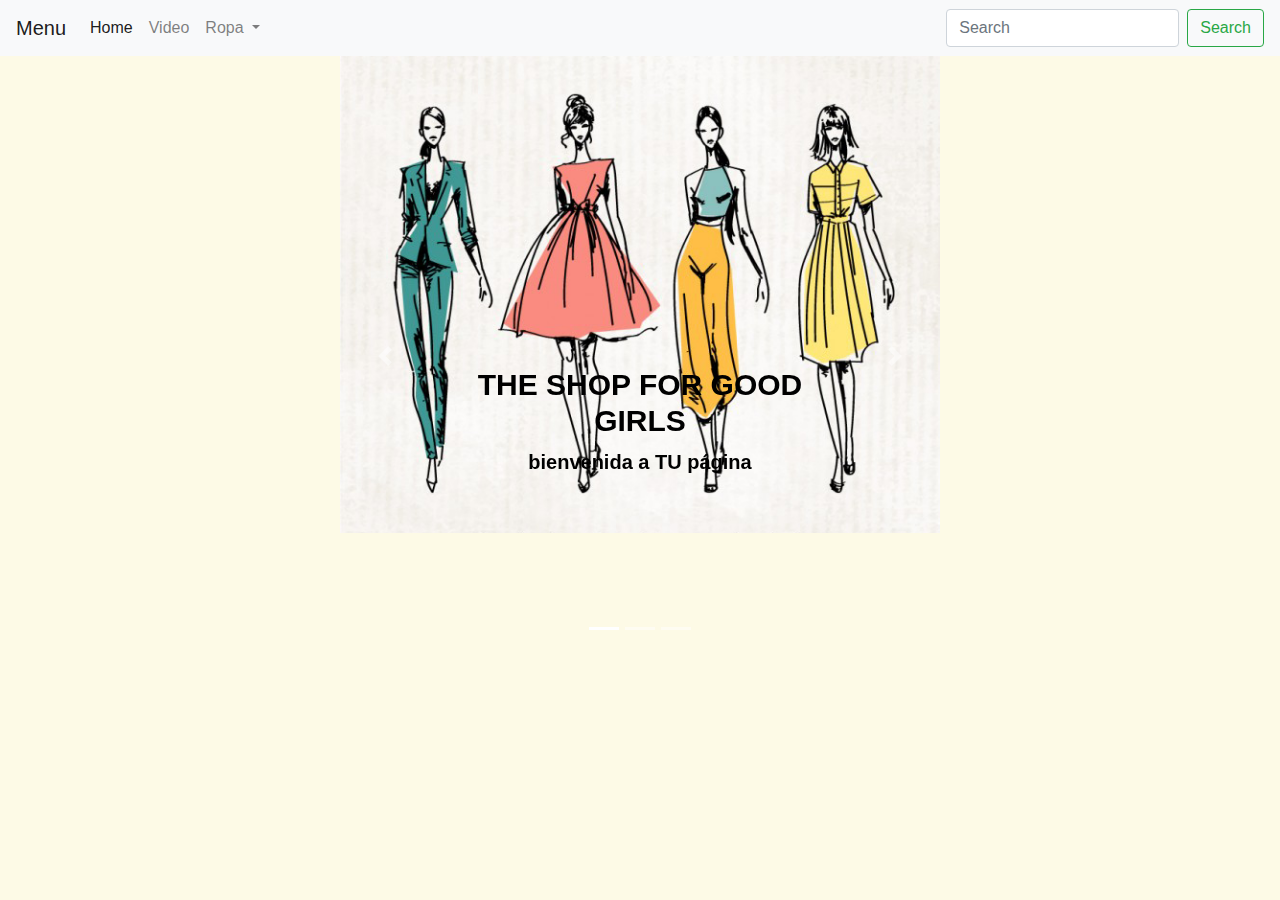
<file: index.html>
<!DOCTYPE html>
<html lang="es">
    <head>
        <title>Esta es una pagina web</title>
        <link rel="stylesheet" href="https://stackpath.bootstrapcdn.com/bootstrap/4.3.1/css/bootstrap.min.css" integrity="sha384-ggOyR0iXCbMQv3Xipma34MD+dH/1fQ784/j6cY/iJTQUOhcWr7x9JvoRxT2MZw1T" crossorigin="anonymous">
        <link rel="stylesheet" href="style.css">
        <script src="https://code.jquery.com/jquery-3.3.1.slim.min.js" integrity="sha384-q8i/X+965DzO0rT7abK41JStQIAqVgRVzpbzo5smXKp4YfRvH+8abtTE1Pi6jizo" crossorigin="anonymous"></script>
        <script src="https://cdnjs.cloudflare.com/ajax/libs/popper.js/1.14.7/umd/popper.min.js" integrity="sha384-UO2eT0CpHqdSJQ6hJty5KVphtPhzWj9WO1clHTMGa3JDZwrnQq4sF86dIHNDz0W1" crossorigin="anonymous"></script>
        <script src="https://stackpath.bootstrapcdn.com/bootstrap/4.3.1/js/bootstrap.min.js" integrity="sha384-JjSmVgyd0p3pXB1rRibZUAYoIIy6OrQ6VrjIEaFf/nJGzIxFDsf4x0xIM+B07jRM" crossorigin="anonymous"></script>

    </head>
    <body>

            

            <nav class="navbar navbar-expand-lg navbar-light bg-light">
                    <a class="navbar-brand" href="#">Menu</a>
                    <button class="navbar-toggler" type="button" data-toggle="collapse" data-target="#navbarSupportedContent" aria-controls="navbarSupportedContent" aria-expanded="false" aria-label="Toggle navigation">
                      <span class="navbar-toggler-icon"></span>
                    </button>
                  
                    <div class="collapse navbar-collapse" id="navbarSupportedContent">
                      <ul class="navbar-nav mr-auto">
                        <li class="nav-item active">
                          <a class="nav-link" href="index.html">Home <span class="sr-only">(current)</span></a>
                        </li>
                        <li class="nav-item">
                          <a class="nav-link" href="https://www.youtube.com/watch?v=zdD2KEnaFJg" target="_blank">Video</a>
                        </li>
                        <li class="nav-item dropdown">
                          <a class="nav-link dropdown-toggle" href="#" id="navbarDropdown" role="button" data-toggle="dropdown" aria-haspopup="true" aria-expanded="false">
                            Ropa
                          </a>
                          <div class="dropdown-menu" aria-labelledby="navbarDropdown">
                            <a class="dropdown-item" href="camisetas.html">Camisetas</a>
                            <a class="dropdown-item" href="vestidos.html">Vestidos</a>
                            <a class="dropdown-item" href="pantalones.html">Pantalones</a>
                            <a class="dropdown-item" href="banadores.html">Bañadores</a>
                            <a class="dropdown-item" href="accesorios.html">Accesorios</a>
                            <div class="dropdown-divider"></div>
                            <!--<a class="dropdown-item" href="#">Something else here</a>-->
                          </div>
                        </li>
                        <!--<li class="nav-item">
                          <a class="nav-link disabled" href="#" tabindex="-1" aria-disabled="true">Disabled</a>
                        </li>-->
                      </ul>
                      <form class="form-inline my-2 my-lg-0">
                        <input class="form-control mr-sm-2" type="search" placeholder="Search" aria-label="Search">
                        <button class="btn btn-outline-success my-2 my-sm-0" type="submit">Search</button>
                      </form>
                    </div>
                  </nav>

            <div class="bd-example">
                    <div id="carouselExampleCaptions" class="carousel slide" data-ride="carousel">
                      <ol class="carousel-indicators">
                        <li data-target="#carouselExampleCaptions" data-slide-to="0" class="active"></li>
                        <li data-target="#carouselExampleCaptions" data-slide-to="1"></li>
                        <li data-target="#carouselExampleCaptions" data-slide-to="2"></li>
                      </ol>
                      <div class="carousel-inner">
                        <div class="carousel-item active">
                          <img src="fotos inicio/portada.jpg" class="d-block w-100" alt="Foto">
                          <div class="carousel-caption d-none d-md-block">
                            <h5 class="titulo-carrusel">THE SHOP FOR GOOD GIRLS </h5>
                            <p>bienvenida a TU página</p>
                          </div>
                        </div>
                        <div class="carousel-item">
                          <img src="fotos inicio/teen.jpg" class="d-block w-100" alt="Foto">
                          <div class="carousel-caption d-none d-md-block">
                            <h5>para chicas con estilo</h5>
                            <p>camisetas, pantalones, tops...</p>
                          </div>
                        </div>
                        <div class="carousel-item">
                          <img src="fotos inicio/ropita.jpg" class="d-block w-100" alt="Foto">
                          <div class="carousel-caption d-none d-md-block">
                            <h5>todo tipo de ropa</h5>
                            <p>cómoda y baratas</p>
                          </div>
                        </div>
                      </div>
                      <a class="carousel-control-prev" href="#carouselExampleCaptions" role="button" data-slide="prev">
                        <span class="carousel-control-prev-icon" aria-hidden="true"></span>
                        <span class="sr-only">Previous</span>
                      </a>
                      <a class="carousel-control-next" href="#carouselExampleCaptions" role="button" data-slide="next">
                        <span class="carousel-control-next-icon" aria-hidden="true"></span>
                        <span class="sr-only">Next</span>
                      </a>
                    </div>
                  </div>           
      
    </body>
</html>


<!--  <h1 class="titulo2"> THE SHOP FOR GOOD GIRLS </h1>
        <h2 class="titulo3">  SHOP ONLINE </h2>
        <p class="titulo4"> MyP </p> 
        <img src= "descarga.jfif" alt= "Foto">
        <hr> </hr>
        <a href="https://www.instagram.com/?hl=es" target="_blank"> <img src= "descarga(2).jfif" alt= "Foto"> </a>
        <p> <strong> pincha en el símbolo de instagram para saber más </strong> </p>
        <img src= "descarga2.jfif" alt= "Foto">
        <img src= "descarga(1).jfif" alt= "Foto">-->
      
<!--<a href="https://www.instagram.com/?hl=es"type="buttom" class="btn btn-info">MAS INFO AQUÍ</a><img src= "flecha.png" alt="Foto" class="flecha"><img src= "descarga(2).jfif" alt= "Foto"> </a>-->

<!--<nav aria-label="Page navigation example">
                    <ul class="pagination">
                      <li class="page-item">
                        <a class="page-link" href="#" aria-label="Previous">
                          <span aria-hidden="true">&laquo;</span>
                        </a>
                      </li>
                      <li class="page-item"><a class="page-link" href="#">1</a></li>
                      <li class="page-item"><a class="page-link" href="#">2</a></li>
                      <li class="page-item"><a class="page-link" href="#">3</a></li>
                      <li class="page-item">
                        <a class="page-link" href="#" aria-label="Next">
                          <span aria-hidden="true">&raquo;</span>
                        </a>
                      </li>
                    </ul>
                  </nav>-->
</file>
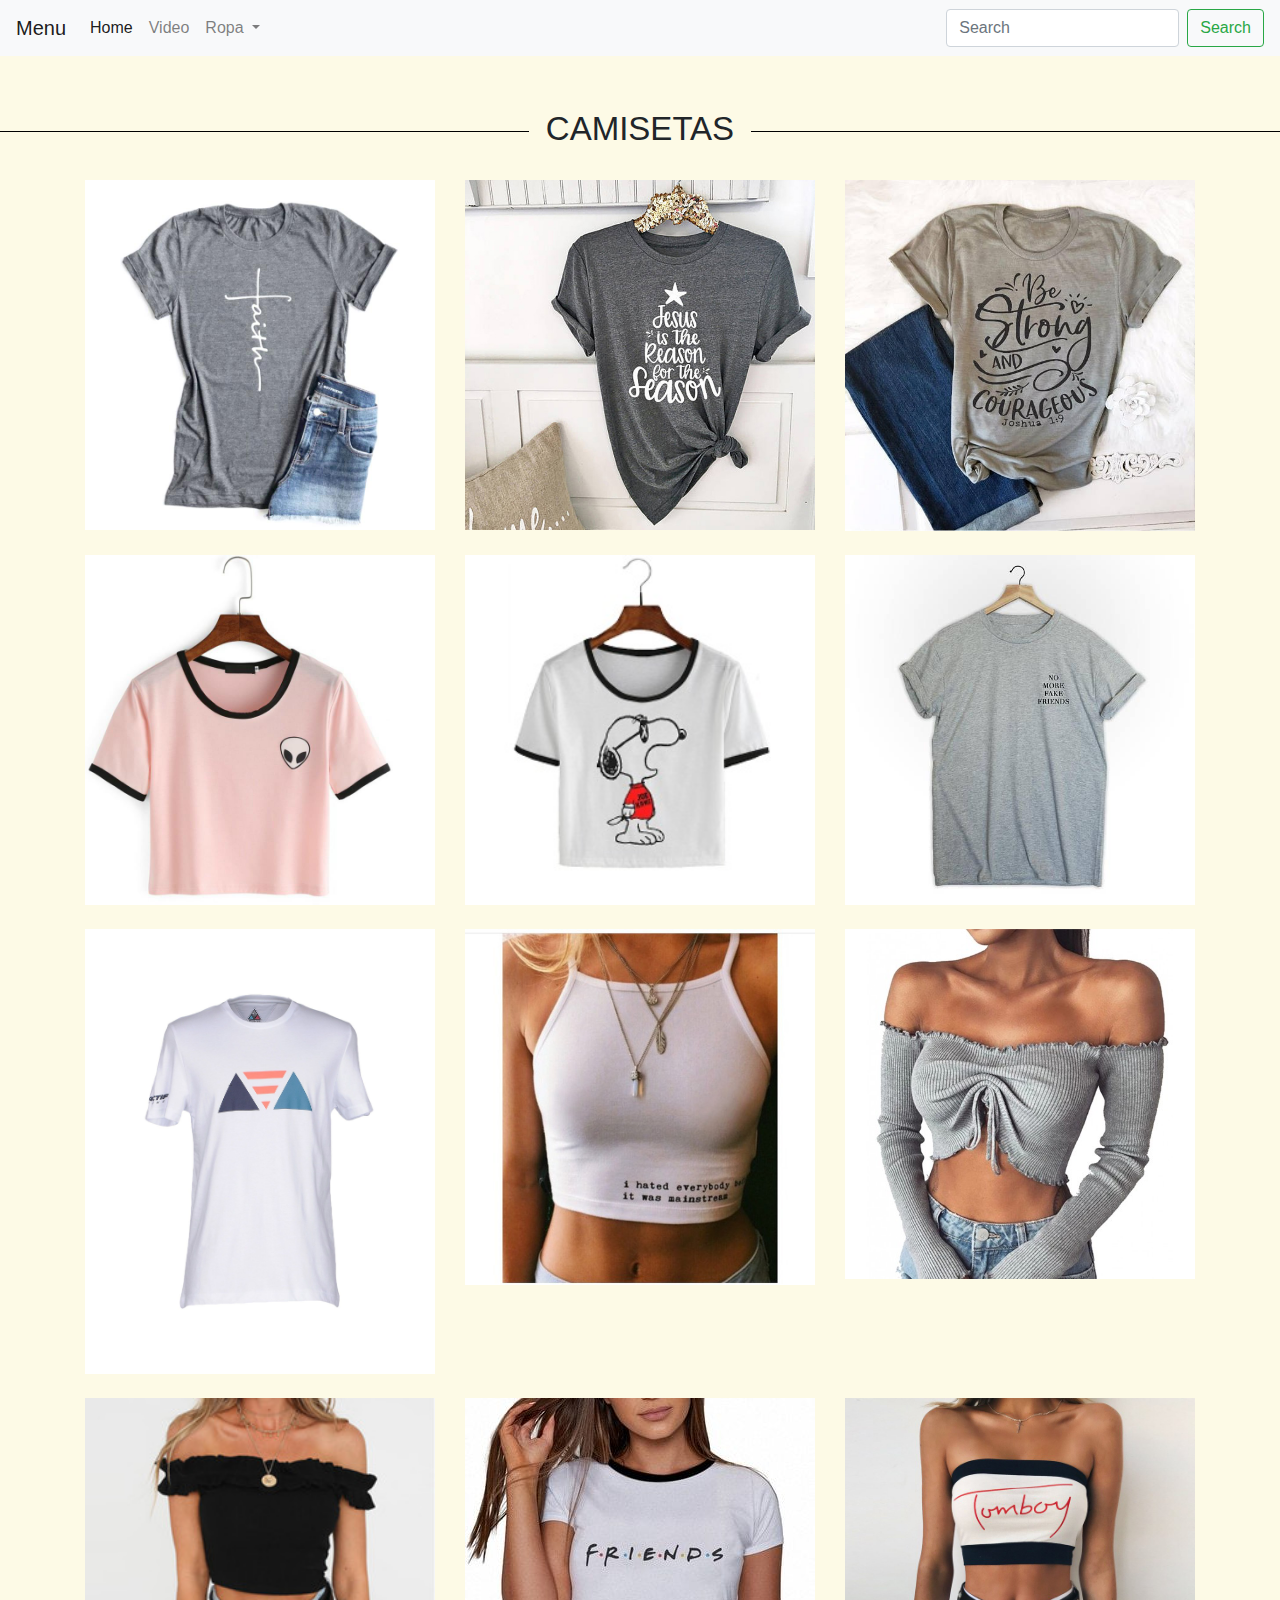
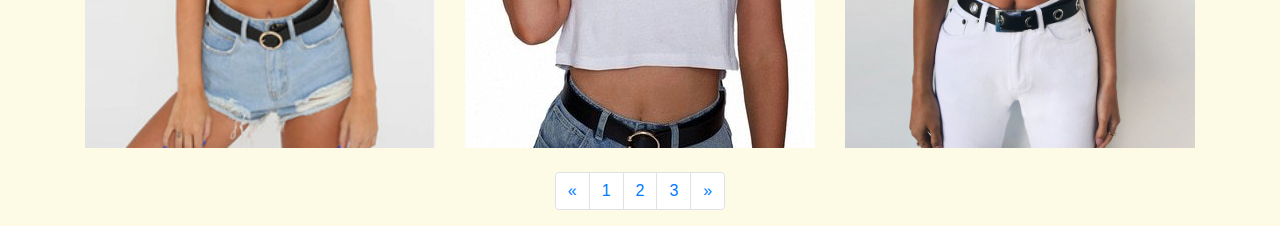
<file: camisetas.html>
<!DOCTYPE html>
<html lang="es">
    <head>
        <title>Esta es una pagina web</title>
        <link rel="stylesheet" href="https://stackpath.bootstrapcdn.com/bootstrap/4.3.1/css/bootstrap.min.css" integrity="sha384-ggOyR0iXCbMQv3Xipma34MD+dH/1fQ784/j6cY/iJTQUOhcWr7x9JvoRxT2MZw1T" crossorigin="anonymous">
        <link rel="stylesheet" href="style.css">
        <script src="https://code.jquery.com/jquery-3.3.1.slim.min.js" integrity="sha384-q8i/X+965DzO0rT7abK41JStQIAqVgRVzpbzo5smXKp4YfRvH+8abtTE1Pi6jizo" crossorigin="anonymous"></script>
        <script src="https://cdnjs.cloudflare.com/ajax/libs/popper.js/1.14.7/umd/popper.min.js" integrity="sha384-UO2eT0CpHqdSJQ6hJty5KVphtPhzWj9WO1clHTMGa3JDZwrnQq4sF86dIHNDz0W1" crossorigin="anonymous"></script>
        <script src="https://stackpath.bootstrapcdn.com/bootstrap/4.3.1/js/bootstrap.min.js" integrity="sha384-JjSmVgyd0p3pXB1rRibZUAYoIIy6OrQ6VrjIEaFf/nJGzIxFDsf4x0xIM+B07jRM" crossorigin="anonymous"></script>

    </head>
    <body>

            

            <nav class="navbar navbar-expand-lg navbar-light bg-light">
                    <a class="navbar-brand" href="#">Menu</a>
                    <button class="navbar-toggler" type="button" data-toggle="collapse" data-target="#navbarSupportedContent" aria-controls="navbarSupportedContent" aria-expanded="false" aria-label="Toggle navigation">
                      <span class="navbar-toggler-icon"></span>
                    </button>
                  
                    <div class="collapse navbar-collapse" id="navbarSupportedContent">
                      <ul class="navbar-nav mr-auto">
                        <li class="nav-item active">
                          <a class="nav-link" href="index.html">Home <span class="sr-only">(current)</span></a>
                        </li>
                        <li class="nav-item">
                          <a class="nav-link" href="https://www.youtube.com/watch?v=zdD2KEnaFJg" target="_blank">Video</a>
                        </li>
                        <li class="nav-item dropdown">
                          <a class="nav-link dropdown-toggle" href="#" id="navbarDropdown" role="button" data-toggle="dropdown" aria-haspopup="true" aria-expanded="false">
                            Ropa
                          </a>
                          <div class="dropdown-menu" aria-labelledby="navbarDropdown">
                                <a class="dropdown-item" href="camisetas.html">Camisetas</a>
                                <a class="dropdown-item" href="vestidos.html">Vestidos</a>
                                <a class="dropdown-item" href="pantalones.html">Pantalones</a>
                                <a class="dropdown-item" href="banadores.html">Bañadores</a>
                                <a class="dropdown-item" href="accesorios.html">Accesorios</a>
                            <div class="dropdown-divider"></div>
                            <!--<a class="dropdown-item" href="#">Something else here</a>-->
                          </div>
                        </li>
                        <!--<li class="nav-item">
                          <a class="nav-link disabled" href="#" tabindex="-1" aria-disabled="true">Disabled</a>
                        </li>-->
                      </ul>
                      <form class="form-inline my-2 my-lg-0">
                        <input class="form-control mr-sm-2" type="search" placeholder="Search" aria-label="Search">
                        <button class="btn btn-outline-success my-2 my-sm-0" type="submit">Search</button>
                      </form>
                    </div>
                  </nav>

                  <br>
                  <h2 class="tit"><span>CAMISETAS</span></h2>
                  <br>

                <div class="container">

                   

                    <div class="row">
                        <div class="col">
                          <img src="fotos camis1/cami1.jpg" alt="Foto" class = "foto">
                          <p id="descripcion"> <!--<u>Camiseta gris lisa.</u> <B>   XS  </B> --> </p>
                        </div>
                        <div class="col">
                          <img src="fotos camis1/cami2.jpg" alt="Foto" class = "foto">
                        </div>
                        <div class= "col">
                          <img src="fotos camis1/cami3.jpg" alt="Foto" class = "foto">
                        </div>
                    </div class="row">

                    <br/>

                    <div class="row">
                      <div class="col"><img src="fotos camis1/cami4.jpg" alt="Foto" class = "foto"></div>
                      <div class="col"><img src="fotos camis1/cami5.jpg" alt="Foto" class = "foto"></div>
                      <div class= "col"><img src="fotos camis1/cami6.jpg" alt="Foto" class = "foto"></div>
                  </div class="row">

                    <br/>

                    <div class="row" name="pagina2">
                      <div class="col"><img src="fotos camis1/cami7.jpg" alt="Foto" class = "foto"></div>
                      <div class="col"><img src="fotos camis1/cami9.jpg" alt="Foto" class = "foto"></div>
                      <div class= "col"><img src="fotos camis1/cami10.jpg" alt="Foto" class = "foto"></div>
                  </div class="row">

                    <br/>

                    <div class="row">
                      <div class="col"><img src="fotos camis1/cami11.jpg" alt="Foto" class = "foto"></div>
                      <div class="col"><img src="fotos camis1/cami12.jpg" alt="Foto" class = "foto"></div>
                      <div class= "col"><img src="fotos camis1/cami13.jpg" alt="Foto" class = "foto"></div>
                  </div class="row">


                </div>

                  <br/>
               <div class="text-center">
                 <nav aria-label="Page navigation example">
                    <ul class="pagination justify-content-center">
                      <li class="page-item">
                        <a class="page-link" href="camisetas.html" aria-label="Previous">
                          <span aria-hidden="true">&laquo;</span>
                        </a>
                      </li>
                      <li class="page-item"><a class="page-link" href="camisetas.html">1</a></li>
                      <li class="page-item"><a class="page-link" href="camisetas2.html">2</a></li>
                      <li class="page-item"><a class="page-link" href="camisetas3.html">3</a></li>
                      <li class="page-item">
                        <a class="page-link" href="camisetas2.html" aria-label="Next">
                          <span aria-hidden="true">&raquo;</span>
                        </a>
                      </li>
                    </ul>
                  </nav>
                </div>
     

                      
      
    </body>
</html>
</file>
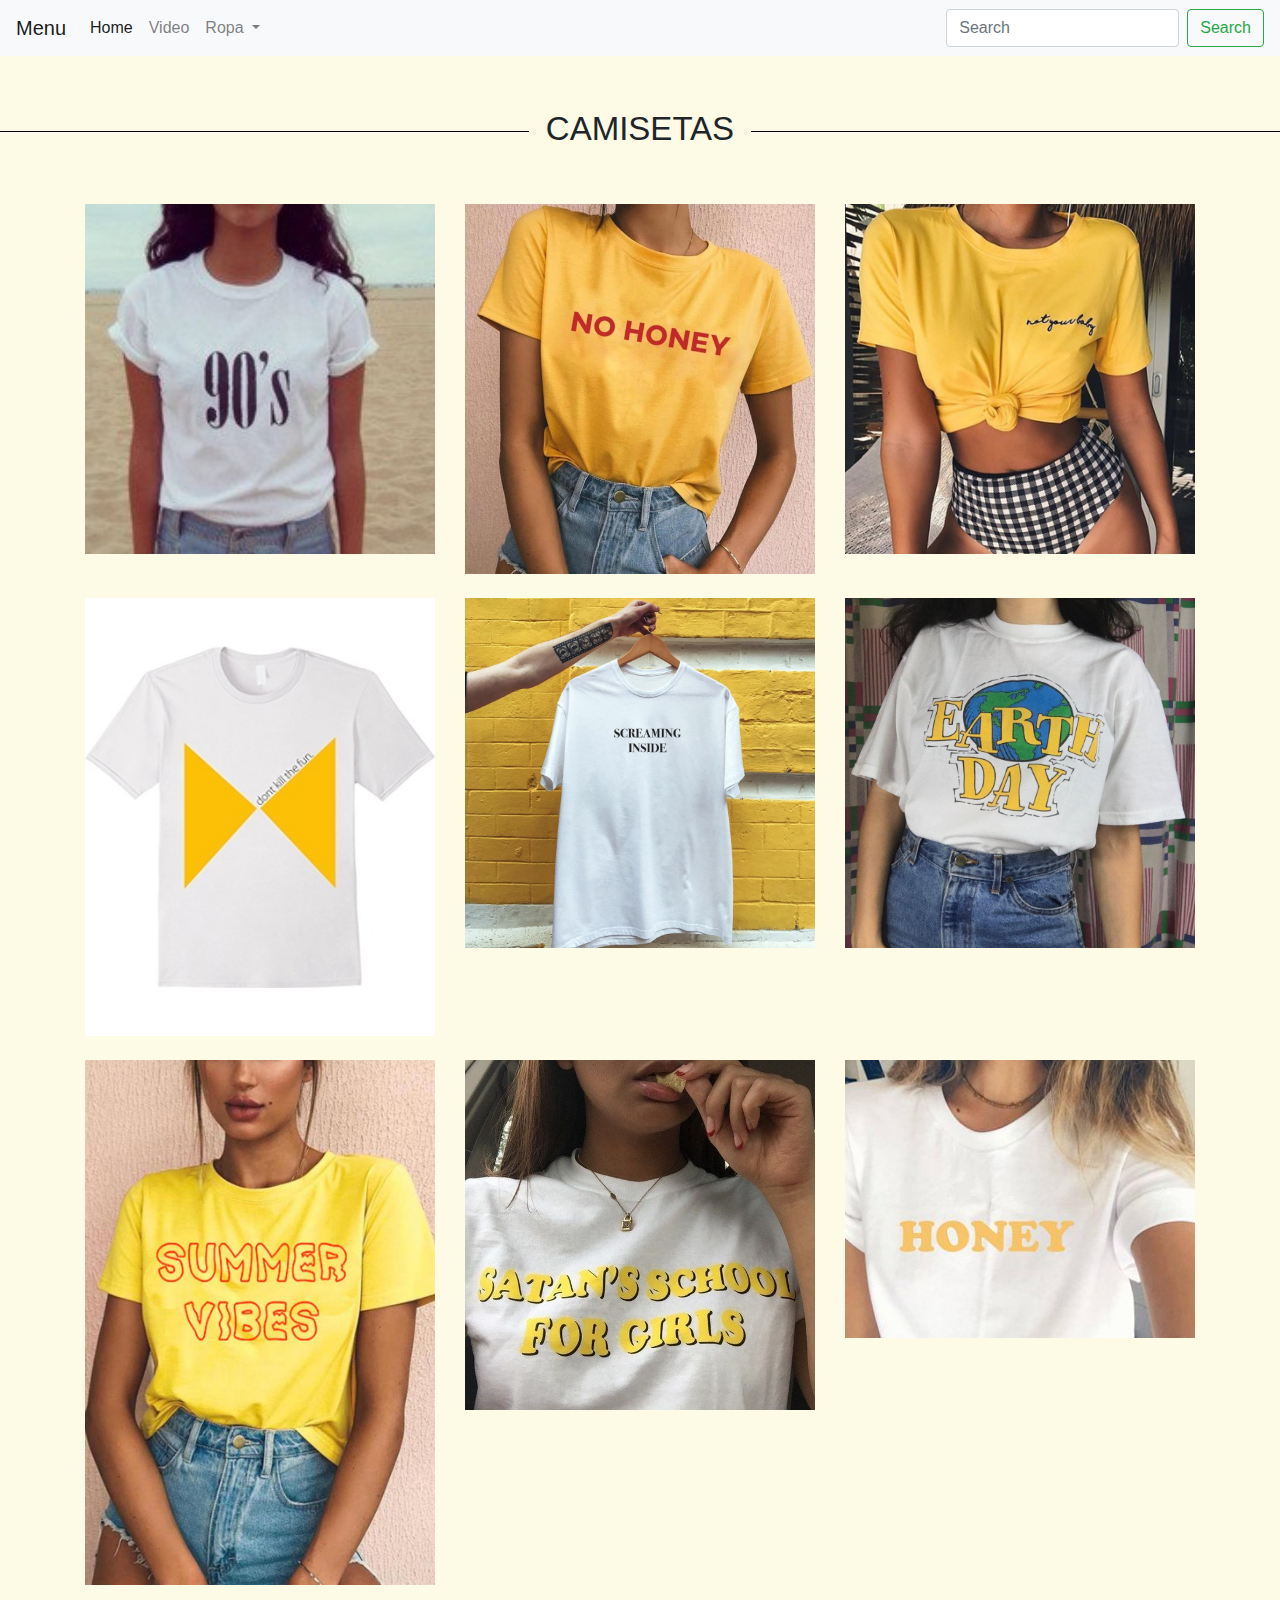
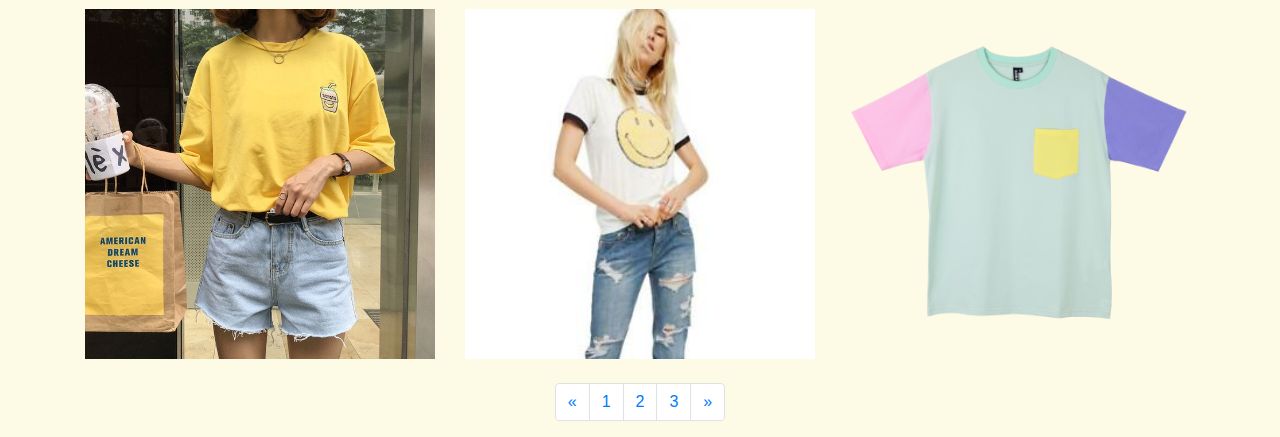
<file: camisetas2.html>
<!DOCTYPE html>
<html lang="es">
    <head>
        <title>Esta es una pagina web</title>
        <link rel="stylesheet" href="https://stackpath.bootstrapcdn.com/bootstrap/4.3.1/css/bootstrap.min.css" integrity="sha384-ggOyR0iXCbMQv3Xipma34MD+dH/1fQ784/j6cY/iJTQUOhcWr7x9JvoRxT2MZw1T" crossorigin="anonymous">
        <link rel="stylesheet" href="style.css">
        <script src="https://code.jquery.com/jquery-3.3.1.slim.min.js" integrity="sha384-q8i/X+965DzO0rT7abK41JStQIAqVgRVzpbzo5smXKp4YfRvH+8abtTE1Pi6jizo" crossorigin="anonymous"></script>
        <script src="https://cdnjs.cloudflare.com/ajax/libs/popper.js/1.14.7/umd/popper.min.js" integrity="sha384-UO2eT0CpHqdSJQ6hJty5KVphtPhzWj9WO1clHTMGa3JDZwrnQq4sF86dIHNDz0W1" crossorigin="anonymous"></script>
        <script src="https://stackpath.bootstrapcdn.com/bootstrap/4.3.1/js/bootstrap.min.js" integrity="sha384-JjSmVgyd0p3pXB1rRibZUAYoIIy6OrQ6VrjIEaFf/nJGzIxFDsf4x0xIM+B07jRM" crossorigin="anonymous"></script>

    </head>
    <body>

            

            <nav class="navbar navbar-expand-lg navbar-light bg-light">
                    <a class="navbar-brand" href="#">Menu</a>
                    <button class="navbar-toggler" type="button" data-toggle="collapse" data-target="#navbarSupportedContent" aria-controls="navbarSupportedContent" aria-expanded="false" aria-label="Toggle navigation">
                      <span class="navbar-toggler-icon"></span>
                    </button>
                  
                    <div class="collapse navbar-collapse" id="navbarSupportedContent">
                      <ul class="navbar-nav mr-auto">
                        <li class="nav-item active">
                          <a class="nav-link" href="index.html">Home <span class="sr-only">(current)</span></a>
                        </li>
                        <li class="nav-item">
                          <a class="nav-link" href="https://www.youtube.com/watch?v=zdD2KEnaFJg" target="_blank">Video</a>
                        </li>
                        <li class="nav-item dropdown">
                          <a class="nav-link dropdown-toggle" href="#" id="navbarDropdown" role="button" data-toggle="dropdown" aria-haspopup="true" aria-expanded="false">
                            Ropa
                          </a>
                          <div class="dropdown-menu" aria-labelledby="navbarDropdown">
                                <a class="dropdown-item" href="camisetas.html">Camisetas</a>
                                <a class="dropdown-item" href="vestidos.html">Vestidos</a>
                                <a class="dropdown-item" href="pantalones.html">Pantalones</a>
                                <a class="dropdown-item" href="banadores.html">Bañadores</a>
                                <a class="dropdown-item" href="accesorios.html">Accesorios</a>
                            <div class="dropdown-divider"></div>
                            <!--<a class="dropdown-item" href="#">Something else here</a>-->
                          </div>
                        </li>
                        <!--<li class="nav-item">
                          <a class="nav-link disabled" href="#" tabindex="-1" aria-disabled="true">Disabled</a>
                        </li>-->
                      </ul>
                      <form class="form-inline my-2 my-lg-0">
                        <input class="form-control mr-sm-2" type="search" placeholder="Search" aria-label="Search">
                        <button class="btn btn-outline-success my-2 my-sm-0" type="submit">Search</button>
                      </form>
                    </div>
                  </nav>
                 
                  <br>
                  <h2 class="tit"><span>CAMISETAS</span></h2>
                  <br>

                  <br/>

                <div class="container">

                    <div class="row" name="pagina2">
                      <div class="col"><img src="fotos cami2/cami14.jpg" alt="Foto" class = "foto"></div>
                      <div class="col"><img src="fotos cami2/cami15.jpg" alt="Foto" class = "foto"></div>
                      <div class= "col"><img src="fotos cami2/cami16.jpg" alt="Foto" class = "foto"></div>
                  </div class="row">

                    <br/>

                    <div class="row">
                      <div class="col"><img src="fotos cami2/cami17.jfif" alt="Foto" class = "foto"></div>
                      <div class="col"><img src="fotos cami2/cami18.jpg" alt="Foto" class = "foto"></div>
                      <div class= "col"><img src="fotos cami2/cami19.jpg" alt="Foto" class = "foto"></div>
                  </div class="row">

                    <br/>

                    <div class="row">
                        <div class="col"><img src="fotos cami2/cami20.jpg" alt="Foto" class = "foto"></div>
                        <div class="col"><img src="fotos cami2/cami21.jpg" alt="Foto" class = "foto"></div>
                        <div class= "col"><img src="fotos cami2/cami22.jpg" alt="Foto" class = "foto"></div>
                    </div class="row">

                    <br/>

                    <div class="row">
                        <div class="col"><img src="fotos cami2/cami23.jpg" alt="Foto" class = "foto"></div>
                        <div class="col"><img src="fotos cami2/cami24.jpg" alt="Foto" class = "foto"></div>
                        <div class= "col"><img src="fotos cami2/cami25.png" alt="Foto" class = "foto"></div>
                    </div class="row">


                </div>

                  <br/>
               <div class="text-center">
                 <nav aria-label="Page navigation example">
                    <ul class="pagination justify-content-center">
                      <li class="page-item">
                        <a class="page-link" href="camisetas.html" aria-label="Previous">
                          <span aria-hidden="true">&laquo;</span>
                        </a>
                      </li>
                      <li class="page-item"><a class="page-link" href="camisetas.html">1</a></li>
                      <li class="page-item"><a class="page-link" href="camisetas2.html">2</a></li>
                      <li class="page-item"><a class="page-link" href="camisetas3.html">3</a></li>
                      <li class="page-item">
                        <a class="page-link" href="camisetas3.html" aria-label="Next">
                          <span aria-hidden="true">&raquo;</span>
                        </a>
                      </li>
                    </ul>
                  </nav>
                </div>
</file>
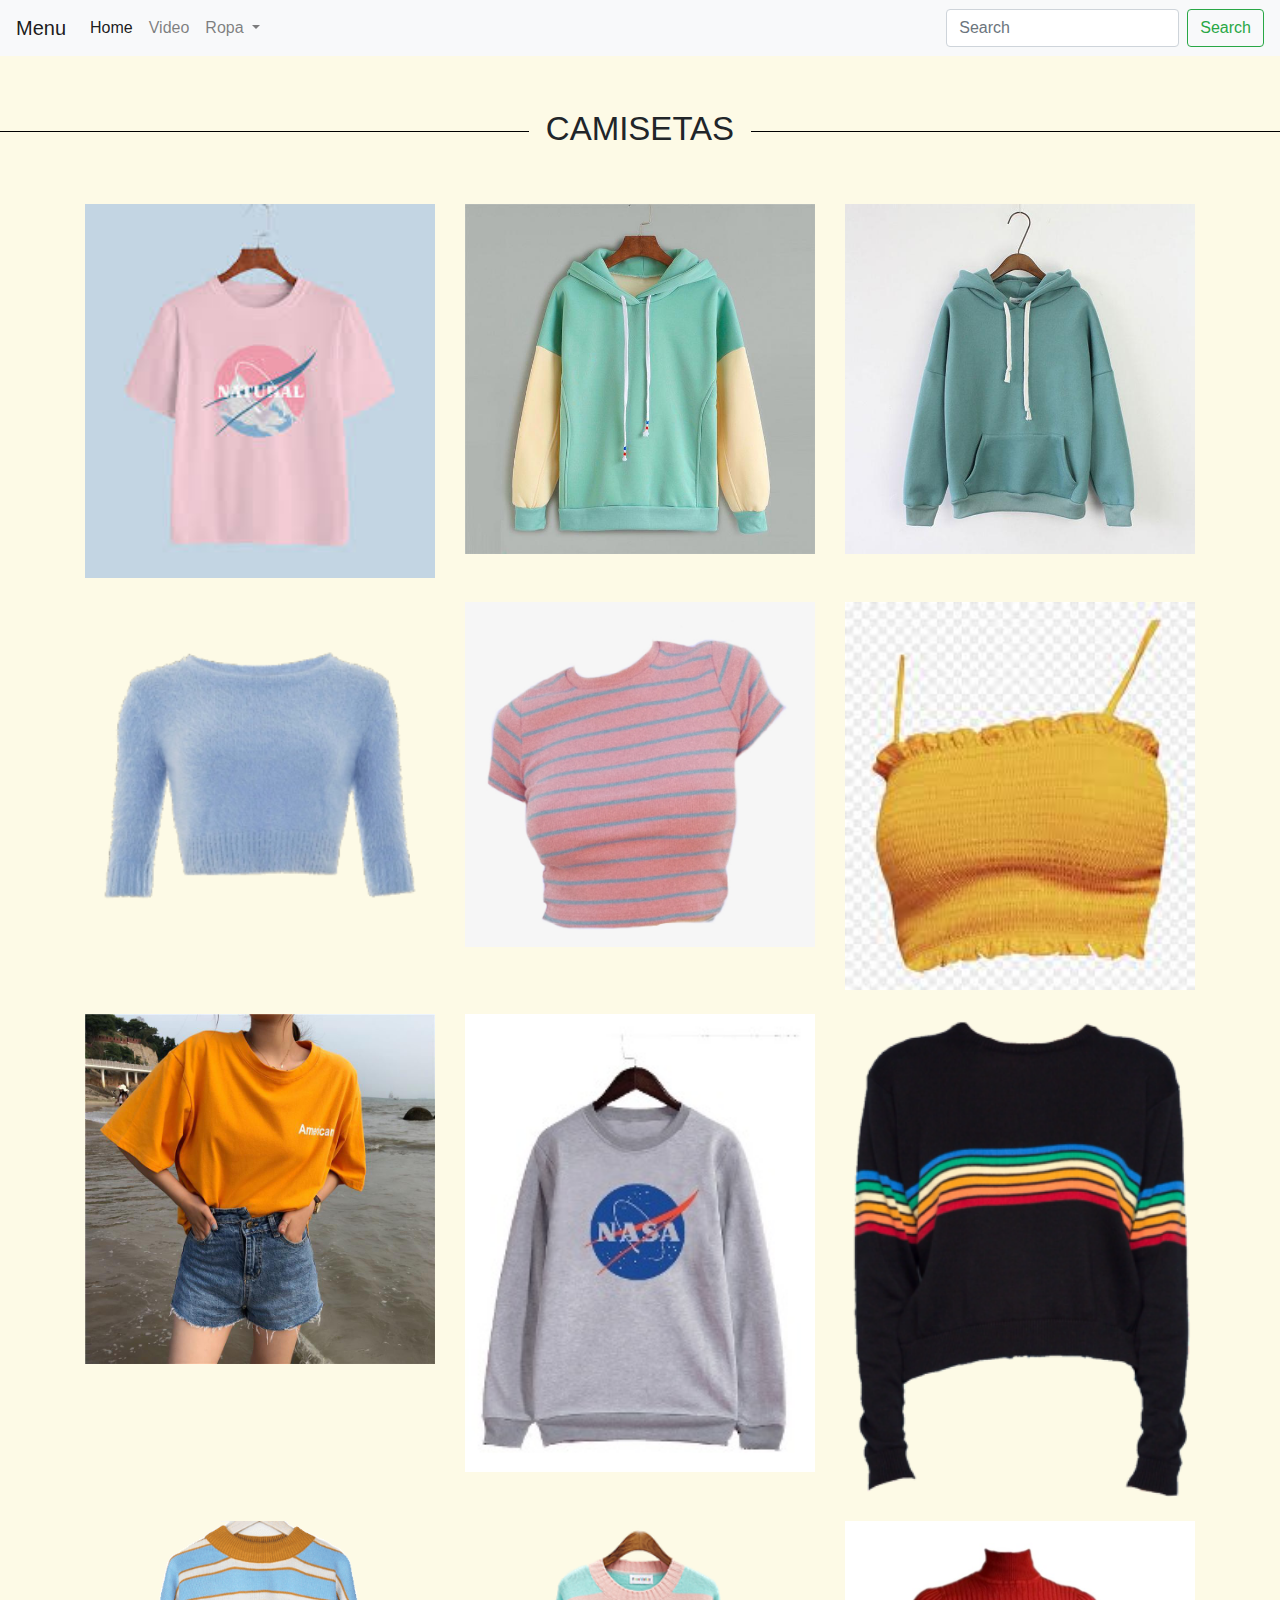
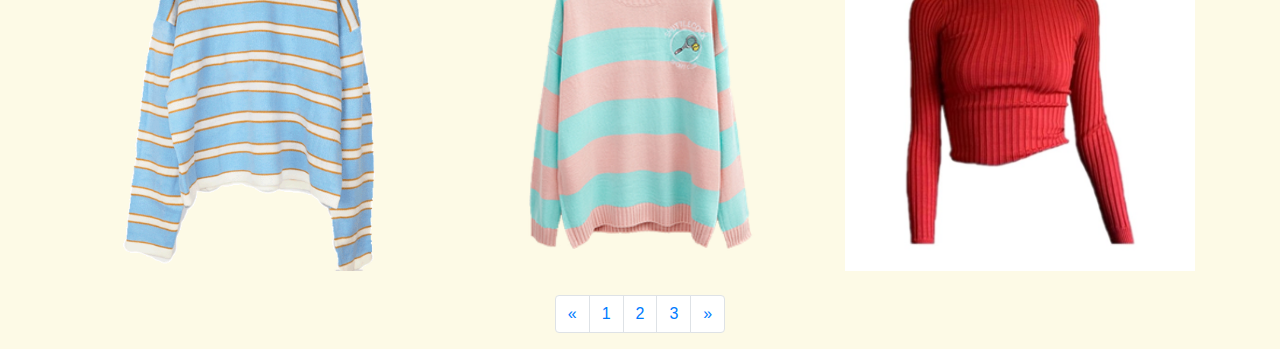
<file: camisetas3.html>
<!DOCTYPE html>
<html lang="es">
    <head>
        <title>Esta es una pagina web</title>
        <link rel="stylesheet" href="https://stackpath.bootstrapcdn.com/bootstrap/4.3.1/css/bootstrap.min.css" integrity="sha384-ggOyR0iXCbMQv3Xipma34MD+dH/1fQ784/j6cY/iJTQUOhcWr7x9JvoRxT2MZw1T" crossorigin="anonymous">
        <link rel="stylesheet" href="style.css">
        <script src="https://code.jquery.com/jquery-3.3.1.slim.min.js" integrity="sha384-q8i/X+965DzO0rT7abK41JStQIAqVgRVzpbzo5smXKp4YfRvH+8abtTE1Pi6jizo" crossorigin="anonymous"></script>
        <script src="https://cdnjs.cloudflare.com/ajax/libs/popper.js/1.14.7/umd/popper.min.js" integrity="sha384-UO2eT0CpHqdSJQ6hJty5KVphtPhzWj9WO1clHTMGa3JDZwrnQq4sF86dIHNDz0W1" crossorigin="anonymous"></script>
        <script src="https://stackpath.bootstrapcdn.com/bootstrap/4.3.1/js/bootstrap.min.js" integrity="sha384-JjSmVgyd0p3pXB1rRibZUAYoIIy6OrQ6VrjIEaFf/nJGzIxFDsf4x0xIM+B07jRM" crossorigin="anonymous"></script>

    </head>
    <body>

            

            <nav class="navbar navbar-expand-lg navbar-light bg-light">
                    <a class="navbar-brand" href="#">Menu</a>
                    <button class="navbar-toggler" type="button" data-toggle="collapse" data-target="#navbarSupportedContent" aria-controls="navbarSupportedContent" aria-expanded="false" aria-label="Toggle navigation">
                      <span class="navbar-toggler-icon"></span>
                    </button>
                  
                    <div class="collapse navbar-collapse" id="navbarSupportedContent">
                      <ul class="navbar-nav mr-auto">
                        <li class="nav-item active">
                          <a class="nav-link" href="index.html">Home <span class="sr-only">(current)</span></a>
                        </li>
                        <li class="nav-item">
                          <a class="nav-link" href="https://www.youtube.com/watch?v=zdD2KEnaFJg" target="_blank">Video</a>
                        </li>
                        <li class="nav-item dropdown">
                          <a class="nav-link dropdown-toggle" href="#" id="navbarDropdown" role="button" data-toggle="dropdown" aria-haspopup="true" aria-expanded="false">
                            Ropa
                          </a>
                          <div class="dropdown-menu" aria-labelledby="navbarDropdown">
                                <a class="dropdown-item" href="camisetas.html">Camisetas</a>
                                <a class="dropdown-item" href="vestidos.html">Vestidos</a>
                                <a class="dropdown-item" href="pantalones.html">Pantalones</a>
                                <a class="dropdown-item" href="banadores.html">Bañadores</a>
                                <a class="dropdown-item" href="accesorios.html">Accesorios</a>
                            <div class="dropdown-divider"></div>
                            <!--<a class="dropdown-item" href="#">Something else here</a>-->
                          </div>
                        </li>
                        <!--<li class="nav-item">
                          <a class="nav-link disabled" href="#" tabindex="-1" aria-disabled="true">Disabled</a>
                        </li>-->
                      </ul>
                      <form class="form-inline my-2 my-lg-0">
                        <input class="form-control mr-sm-2" type="search" placeholder="Search" aria-label="Search">
                        <button class="btn btn-outline-success my-2 my-sm-0" type="submit">Search</button>
                      </form>
                    </div>
                  </nav>
                 
                  <br>
                  <h2 class="tit"><span>CAMISETAS</span></h2>
                  <br>

                  <br/>

                <div class="container">

                    <div class="row" name="pagina2">
                      <div class="col"><img src="fotos cami3/cami26.jfif" alt="Foto" class = "foto"></div>
                      <div class="col"><img src="fotos cami3/cami27.jpg" alt="Foto" class = "foto"></div>
                      <div class= "col"><img src="fotos cami3/cami28.jpg" alt="Foto" class = "foto"></div>
                  </div class="row">

                    <br/>

                    <div class="row">
                      <div class="col"><img src="fotos cami3/cami29.png" alt="Foto" class = "foto"></div>
                      <div class="col"><img src="fotos cami3/cami30.png" alt="Foto" class = "foto"></div>
                      <div class= "col"><img src="fotos cami3/cami31.jfif" alt="Foto" class = "foto"></div>
                  </div class="row">

                    <br/>

                    <div class="row">
                        <div class="col"><img src="fotos cami3/cami32.jpg" alt="Foto" class = "foto"></div>
                        <div class="col"><img src="fotos cami3/cami33.jpg" alt="Foto" class = "foto"></div>
                        <div class= "col"><img src="fotos cami3/cami34.png" alt="Foto" class = "foto"></div>
                    </div class="row">

                    <br/>

                    <div class="row">
                        <div class="col"><img src="fotos cami3/cami35.png" alt="Foto" class = "foto"></div>
                        <div class="col"><img src="fotos cami3/cami36.png" alt="Foto" class = "foto"></div>
                        <div class= "col"><img src="fotos cami3/cami37.jpg" alt="Foto" class = "foto"></div>
                    </div class="row">


                </div>

                  <br/>
               <div class="text-center">
                 <nav aria-label="Page navigation example">
                    <ul class="pagination justify-content-center">
                      <li class="page-item">
                        <a class="page-link" href="camisetas2.html" aria-label="Previous">
                          <span aria-hidden="true">&laquo;</span>
                        </a>
                      </li>
                      <li class="page-item"><a class="page-link" href="camisetas.html">1</a></li>
                      <li class="page-item"><a class="page-link" href="camisetas2.html">2</a></li>
                      <li class="page-item"><a class="page-link" href="camisetas3.html">3</a></li>
                      <li class="page-item">
                        <a class="page-link" href="camisetas2.html" aria-label="Next">
                          <span aria-hidden="true">&raquo;</span>
                        </a>
                      </li>
                    </ul>
                  </nav>
                </div>
</file>
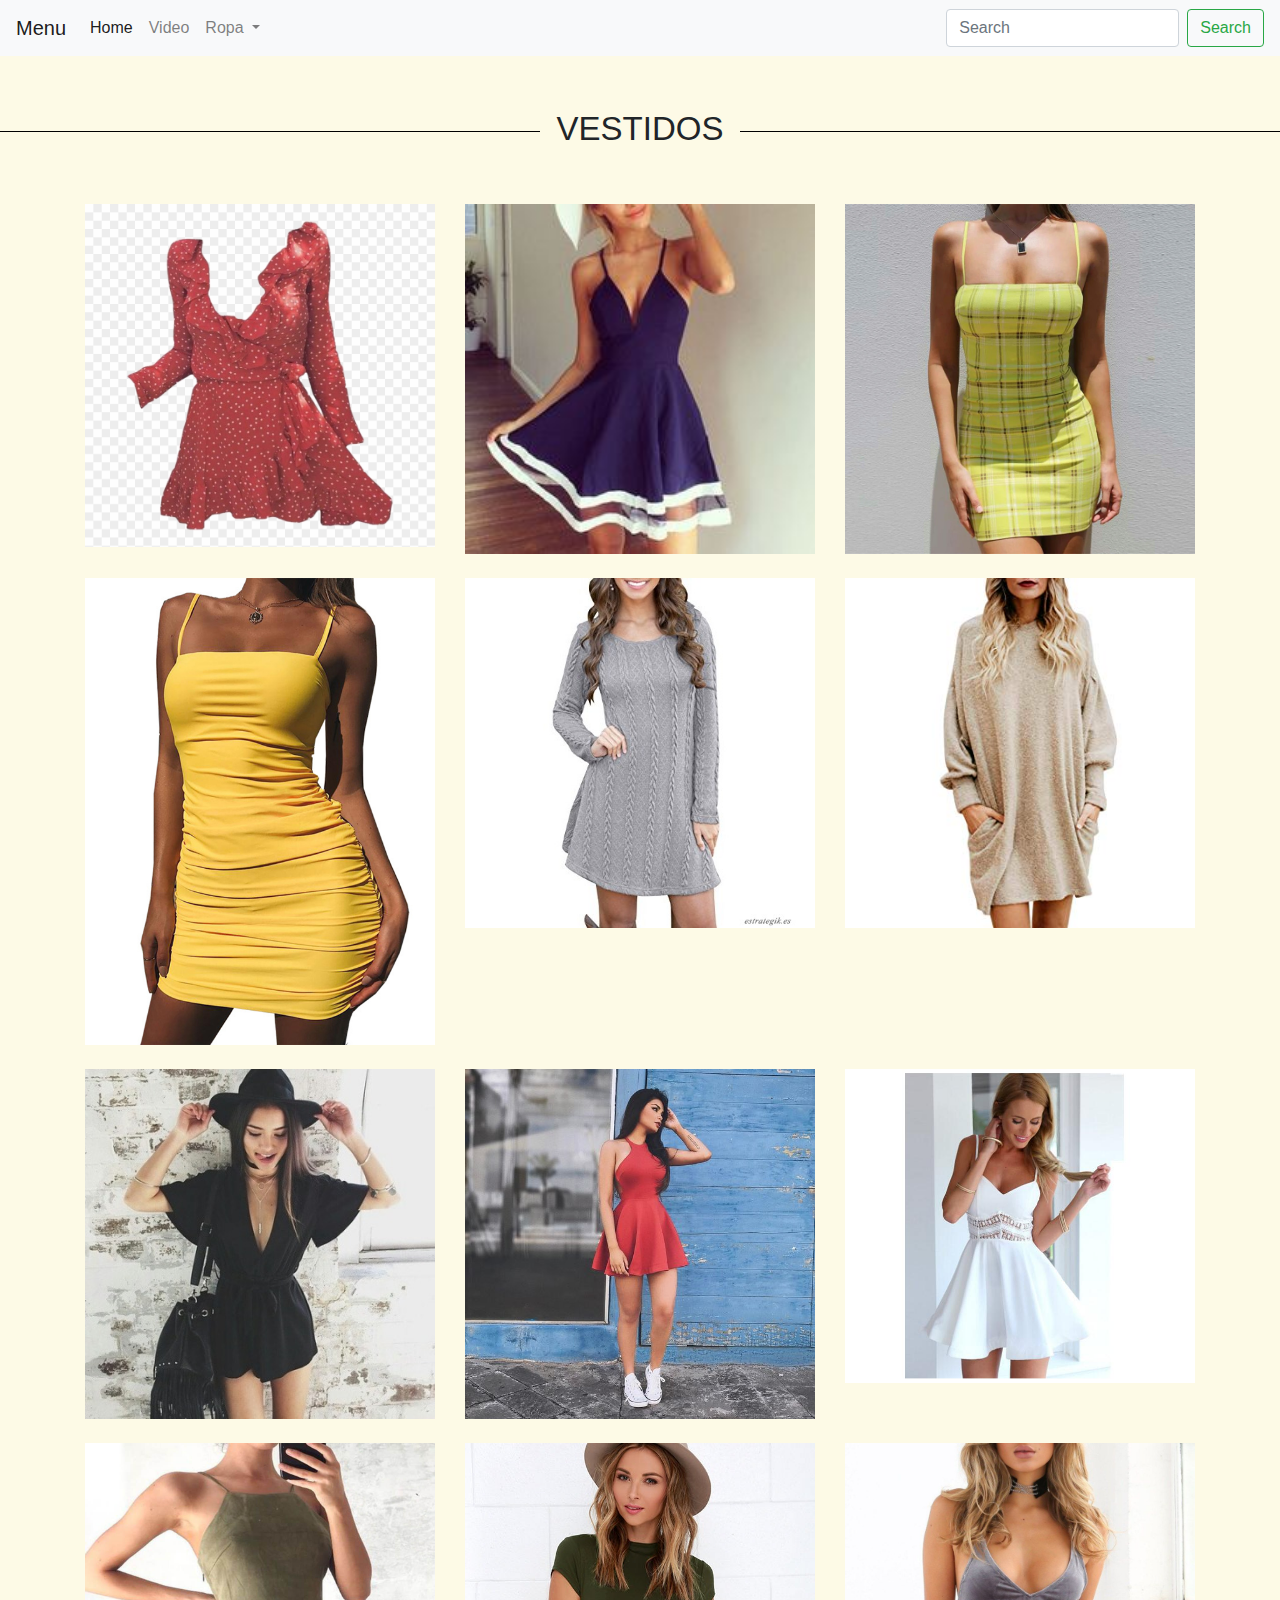
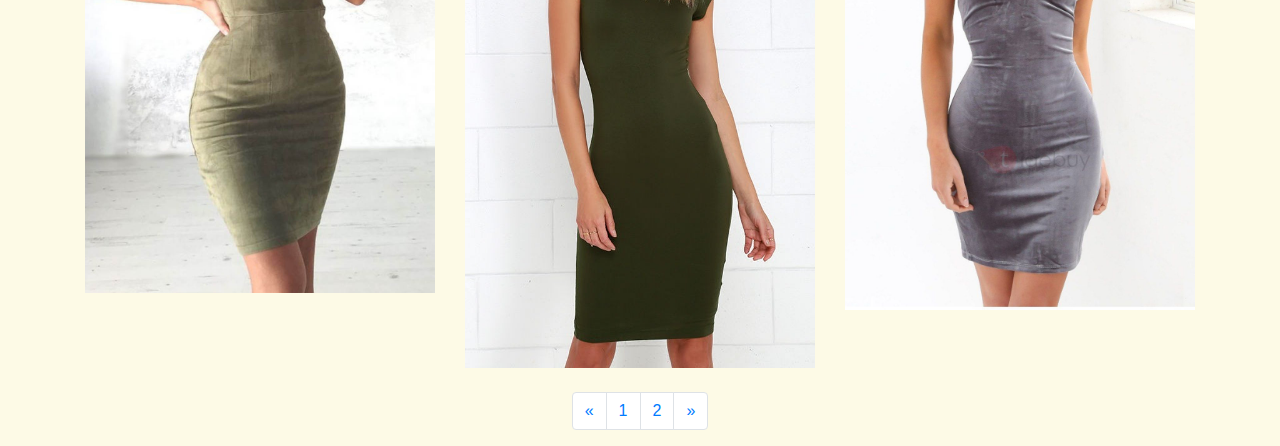
<file: vestidos.html>
<!DOCTYPE html>
<html lang="es">
    <head>
        <title>Esta es una pagina web</title>
        <link rel="stylesheet" href="https://stackpath.bootstrapcdn.com/bootstrap/4.3.1/css/bootstrap.min.css" integrity="sha384-ggOyR0iXCbMQv3Xipma34MD+dH/1fQ784/j6cY/iJTQUOhcWr7x9JvoRxT2MZw1T" crossorigin="anonymous">
        <link rel="stylesheet" href="style.css">
        <script src="https://code.jquery.com/jquery-3.3.1.slim.min.js" integrity="sha384-q8i/X+965DzO0rT7abK41JStQIAqVgRVzpbzo5smXKp4YfRvH+8abtTE1Pi6jizo" crossorigin="anonymous"></script>
        <script src="https://cdnjs.cloudflare.com/ajax/libs/popper.js/1.14.7/umd/popper.min.js" integrity="sha384-UO2eT0CpHqdSJQ6hJty5KVphtPhzWj9WO1clHTMGa3JDZwrnQq4sF86dIHNDz0W1" crossorigin="anonymous"></script>
        <script src="https://stackpath.bootstrapcdn.com/bootstrap/4.3.1/js/bootstrap.min.js" integrity="sha384-JjSmVgyd0p3pXB1rRibZUAYoIIy6OrQ6VrjIEaFf/nJGzIxFDsf4x0xIM+B07jRM" crossorigin="anonymous"></script>

    </head>
    <body>

            

            <nav class="navbar navbar-expand-lg navbar-light bg-light">
                    <a class="navbar-brand" href="#">Menu</a>
                    <button class="navbar-toggler" type="button" data-toggle="collapse" data-target="#navbarSupportedContent" aria-controls="navbarSupportedContent" aria-expanded="false" aria-label="Toggle navigation">
                      <span class="navbar-toggler-icon"></span>
                    </button>
                  
                    <div class="collapse navbar-collapse" id="navbarSupportedContent">
                      <ul class="navbar-nav mr-auto">
                        <li class="nav-item active">
                          <a class="nav-link" href="index.html">Home <span class="sr-only">(current)</span></a>
                        </li>
                        <li class="nav-item">
                          <a class="nav-link" href="https://www.youtube.com/watch?v=zdD2KEnaFJg" target="_blank">Video</a>
                        </li>
                        <li class="nav-item dropdown">
                          <a class="nav-link dropdown-toggle" href="#" id="navbarDropdown" role="button" data-toggle="dropdown" aria-haspopup="true" aria-expanded="false">
                            Ropa
                          </a>
                          <div class="dropdown-menu" aria-labelledby="navbarDropdown">
                                <a class="dropdown-item" href="camisetas.html">Camisetas</a>
                                <a class="dropdown-item" href="vestidos.html">Vestidos</a>
                                <a class="dropdown-item" href="pantalones.html">Pantalones</a>
                                <a class="dropdown-item" href="banadores.html">Bañadores</a>
                                <a class="dropdown-item" href="accesorios.html">Accesorios</a>
                            <div class="dropdown-divider"></div>
                            <!--<a class="dropdown-item" href="#">Something else here</a>-->
                          </div>
                        </li>
                        <!--<li class="nav-item">
                          <a class="nav-link disabled" href="#" tabindex="-1" aria-disabled="true">Disabled</a>
                        </li>-->
                      </ul>
                      <form class="form-inline my-2 my-lg-0">
                        <input class="form-control mr-sm-2" type="search" placeholder="Search" aria-label="Search">
                        <button class="btn btn-outline-success my-2 my-sm-0" type="submit">Search</button>
                      </form>
                    </div>
                  </nav>
                 
                  <br>
                  <h2 class="tit"><span>VESTIDOS</span></h2>
                  <br>

                  <br/>

                <div class="container">

                   

                    <div class="row">
                        <div class="col"><img src="fotos vest1/vestido1.png" alt="Foto" class = "foto"></div>
                        <div class="col"><img src="fotos vest1/vestido2.jpg" alt="Foto" class = "foto"></div>
                        <div class= "col"><img src="fotos vest1/vestido3.jpg" alt="Foto" class = "foto"></div>
                    </div class="row">

                    <br/>

                    <div class="row">
                      <div class="col"><img src="fotos vest1/vestido4.jpg" alt="Foto" class = "foto"></div>
                      <div class="col"><img src="fotos vest1/vestido5.jpg" alt="Foto" class = "foto"></div>
                      <div class= "col"><img src="fotos vest1/vestido6.jpg" alt="Foto" class = "foto"></div>
                  </div class="row">

                    <br/>

                    <div class="row" name="pagina2">
                      <div class="col"><img src="fotos vest1/vestido7.jpg" alt="Foto" class = "foto"></div>
                      <div class="col"><img src="fotos vest1/vestido8.jpg" alt="Foto" class = "foto"></div>
                      <div class= "col"><img src="fotos vest1/vestido9.jpg" alt="Foto" class = "foto"></div>
                  </div class="row">

                    <br/>

                    <div class="row">
                      <div class="col"><img src="fotos vest1/vestido10.jpg" alt="Foto" class = "foto"></div>
                      <div class="col"><img src="fotos vest1/vestido11.jpg" alt="Foto" class = "foto"></div>
                      <div class= "col"><img src="fotos vest1/vestido12.jpg" alt="Foto" class = "foto"></div>
                  </div class="row">


                </div>

               
               
                <br/>
                <div class="text-center">
                  <nav aria-label="Page navigation example">
                     <ul class="pagination justify-content-center">
                       <li class="page-item">
                         <a class="page-link" href="vestidos.html" aria-label="Previous">
                           <span aria-hidden="true">&laquo;</span>
                         </a>
                       </li>
                       <li class="page-item"><a class="page-link" href="vestidos.html">1</a></li>
                       <li class="page-item"><a class="page-link" href="vestidos2.html">2</a></li>
                       <li class="page-item">
                         <a class="page-link" href="vestidos2.html" aria-label="Next">
                           <span aria-hidden="true">&raquo;</span>
                         </a>
                       </li>
                     </ul>
                   </nav>
                 </div>

                       

                      
      
    </body>
</html>
</file>
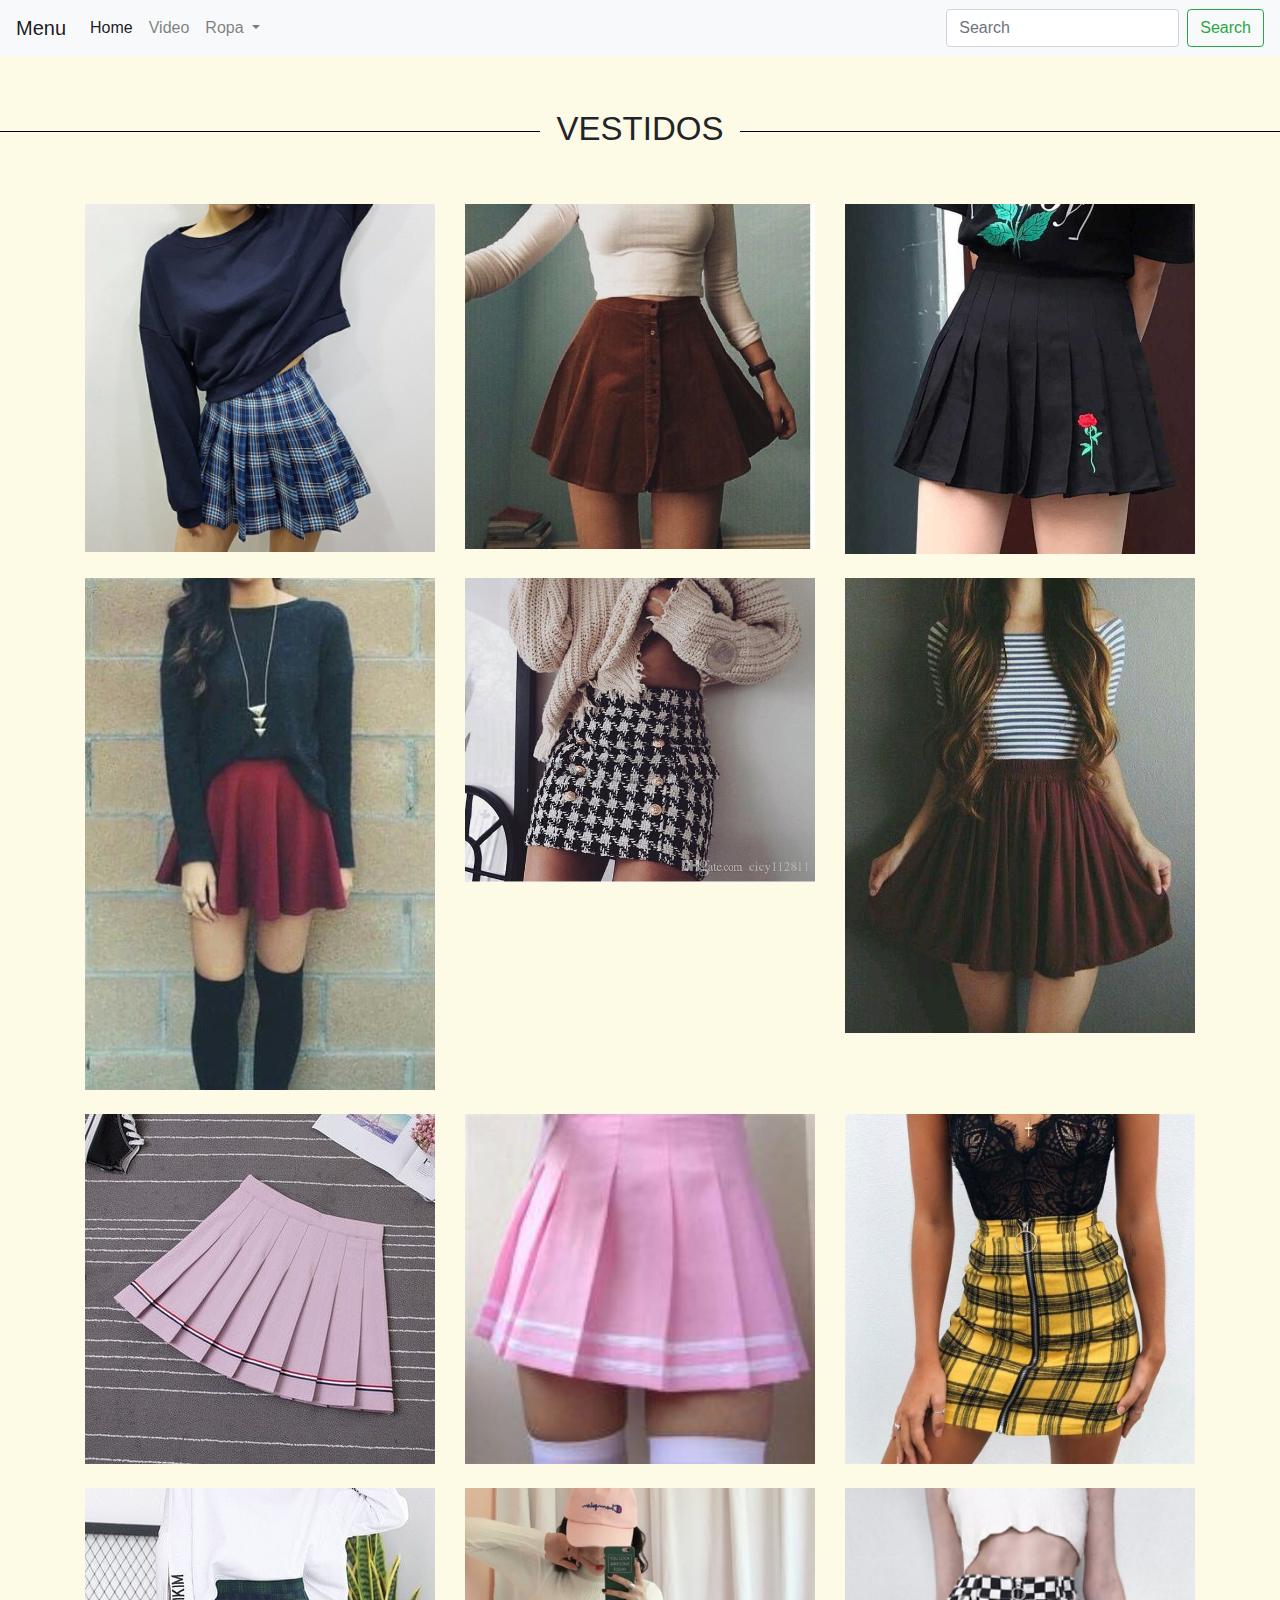
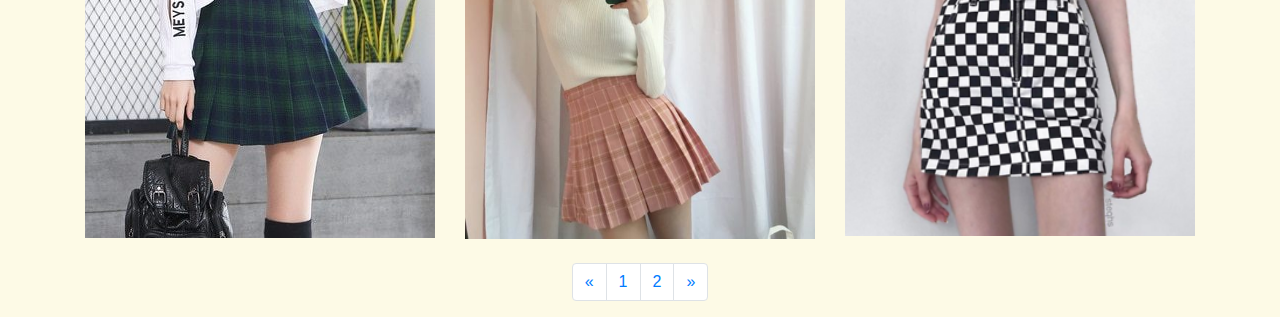
<file: vestidos2.html>
<!DOCTYPE html>
<html lang="es">
    <head>
        <title>Esta es una pagina web</title>
        <link rel="stylesheet" href="https://stackpath.bootstrapcdn.com/bootstrap/4.3.1/css/bootstrap.min.css" integrity="sha384-ggOyR0iXCbMQv3Xipma34MD+dH/1fQ784/j6cY/iJTQUOhcWr7x9JvoRxT2MZw1T" crossorigin="anonymous">
        <link rel="stylesheet" href="style.css">
        <script src="https://code.jquery.com/jquery-3.3.1.slim.min.js" integrity="sha384-q8i/X+965DzO0rT7abK41JStQIAqVgRVzpbzo5smXKp4YfRvH+8abtTE1Pi6jizo" crossorigin="anonymous"></script>
        <script src="https://cdnjs.cloudflare.com/ajax/libs/popper.js/1.14.7/umd/popper.min.js" integrity="sha384-UO2eT0CpHqdSJQ6hJty5KVphtPhzWj9WO1clHTMGa3JDZwrnQq4sF86dIHNDz0W1" crossorigin="anonymous"></script>
        <script src="https://stackpath.bootstrapcdn.com/bootstrap/4.3.1/js/bootstrap.min.js" integrity="sha384-JjSmVgyd0p3pXB1rRibZUAYoIIy6OrQ6VrjIEaFf/nJGzIxFDsf4x0xIM+B07jRM" crossorigin="anonymous"></script>

    </head>
    <body>

            

            <nav class="navbar navbar-expand-lg navbar-light bg-light">
                    <a class="navbar-brand" href="#">Menu</a>
                    <button class="navbar-toggler" type="button" data-toggle="collapse" data-target="#navbarSupportedContent" aria-controls="navbarSupportedContent" aria-expanded="false" aria-label="Toggle navigation">
                      <span class="navbar-toggler-icon"></span>
                    </button>
                  
                    <div class="collapse navbar-collapse" id="navbarSupportedContent">
                      <ul class="navbar-nav mr-auto">
                        <li class="nav-item active">
                          <a class="nav-link" href="index.html">Home <span class="sr-only">(current)</span></a>
                        </li>
                        <li class="nav-item">
                          <a class="nav-link" href="https://www.youtube.com/watch?v=zdD2KEnaFJg" target="_blank">Video</a>
                        </li>
                        <li class="nav-item dropdown">
                          <a class="nav-link dropdown-toggle" href="#" id="navbarDropdown" role="button" data-toggle="dropdown" aria-haspopup="true" aria-expanded="false">
                            Ropa
                          </a>
                          <div class="dropdown-menu" aria-labelledby="navbarDropdown">
                                <a class="dropdown-item" href="camisetas.html">Camisetas</a>
                                <a class="dropdown-item" href="vestidos.html">Vestidos</a>
                                <a class="dropdown-item" href="pantalones.html">Pantalones</a>
                                <a class="dropdown-item" href="banadores.html">Bañadores</a>
                                <a class="dropdown-item" href="accesorios.html">Accesorios</a>
                            <div class="dropdown-divider"></div>
                            <!--<a class="dropdown-item" href="#">Something else here</a>-->
                          </div>
                        </li>
                        <!--<li class="nav-item">
                          <a class="nav-link disabled" href="#" tabindex="-1" aria-disabled="true">Disabled</a>
                        </li>-->
                      </ul>
                      <form class="form-inline my-2 my-lg-0">
                        <input class="form-control mr-sm-2" type="search" placeholder="Search" aria-label="Search">
                        <button class="btn btn-outline-success my-2 my-sm-0" type="submit">Search</button>
                      </form>
                    </div>
                  </nav>
                 
                  <br>
                  <h2 class="tit"><span>VESTIDOS</span></h2>
                  <br>

                  <br/>

                <div class="container">

                   

                    <div class="row">
                        <div class="col"><img src="fotos vest1/vestido13.png" alt="Foto" class = "foto"></div>
                        <div class="col"><img src="fotos vest1/vestido14.jpg" alt="Foto" class = "foto"></div>
                        <div class= "col"><img src="fotos vest1/vestido17.jpg" alt="Foto" class = "foto"></div>
                    </div class="row">

                    <br/>

                    <div class="row">
                      <div class="col"><img src="fotos vest1/vestido16.jpg" alt="Foto" class = "foto"></div>
                      <div class="col"><img src="fotos vest1/vestido18.jpg" alt="Foto" class = "foto"></div>
                      <div class= "col"><img src="fotos vest1/vestido15.jpg" alt="Foto" class = "foto"></div>
                  </div class="row">

                    <br/>

                    <div class="row" name="pagina2">
                      <div class="col"><img src="fotos vest1/vestido19.jpg" alt="Foto" class = "foto"></div>
                      <div class="col"><img src="fotos vest1/vestido20.jpg" alt="Foto" class = "foto"></div>
                      <div class= "col"><img src="fotos vest1/vestido21.jpg" alt="Foto" class = "foto"></div>
                  </div class="row">

                    <br/>

                    <div class="row">
                      <div class="col"><img src="fotos vest1/vestido22.jpg" alt="Foto" class = "foto"></div>
                      <div class="col"><img src="fotos vest1/vestido23.jpg" alt="Foto" class = "foto"></div>
                      <div class= "col"><img src="fotos vest1/vestido24.png" alt="Foto" class = "foto"></div>
                  </div class="row">


                </div>

               
                <br/>
                <div class="text-center">
                  <nav aria-label="Page navigation example">
                     <ul class="pagination justify-content-center">
                       <li class="page-item">
                         <a class="page-link" href="vestidos.html" aria-label="Previous">
                           <span aria-hidden="true">&laquo;</span>
                         </a>
                       </li>
                       <li class="page-item"><a class="page-link" href="vestidos.html">1</a></li>
                       <li class="page-item"><a class="page-link" href="vestidos2.html">2</a></li>
                       <li class="page-item">
                         <a class="page-link" href="vestidos2.html" aria-label="Next">
                           <span aria-hidden="true">&raquo;</span>
                         </a>
                       </li>
                     </ul>
                   </nav>
                 </div>

                      
      
    </body>
</html>
</file>
<file: style.css>
body
{
    background-color: rgb(253, 250, 230);
    z-index: 1
}

.titulo2{
    color: rgb(9, 1, 12);
    font-size: 3em;
    font-family: "Comic sans ms", cursive;
}

.titulo3{
    color: rgb(85, 50, 102);
    font-size: 2.5em
}

.titulo4{
    color: #4C0B6C;
    font-size: 2em;
}

.btn-info{
    background-color: aquamarine;
}

.flecha{
    width: 60px;
    height: 60px;
}

.carousel{
    width: 600px;
    height: 600px;
    margin: 0 auto;
    interval: 5;
}


.titulo-carrusel{
    color: black
}

h5{
    color: black;
    font-weight: bold;
    font-size: 30px
}

p{
    color: black;
    font-weight: bold;
    font-size: 20px
}

.col{
    width: 350px !important;
}

.foto{
    width: 350px;
}

h2 {
    font: 33px sans-serif;
    margin-top: 30px;
    text-align: center;
    text-transform: uppercase;
}


.tit{
    overflow: hidden;
    text-align: center;
  }
  
.tit:before,
.tit:after {
    background-color: #000;
    content: "";
    display: inline-block;
    height: 1px;
    position: relative;
    vertical-align: middle;
    width: 50%;
  }
  
.tit:before {
    right: 0.5em;
    margin-left: -50%;
  }
  
.tit:after {
    left: 0.5em;
    margin-right: -50%;
  }

  #descripcion{
      color: rgb(133, 122, 122);
      text-align: center;
      margin: 0 auto
  }
</file>
